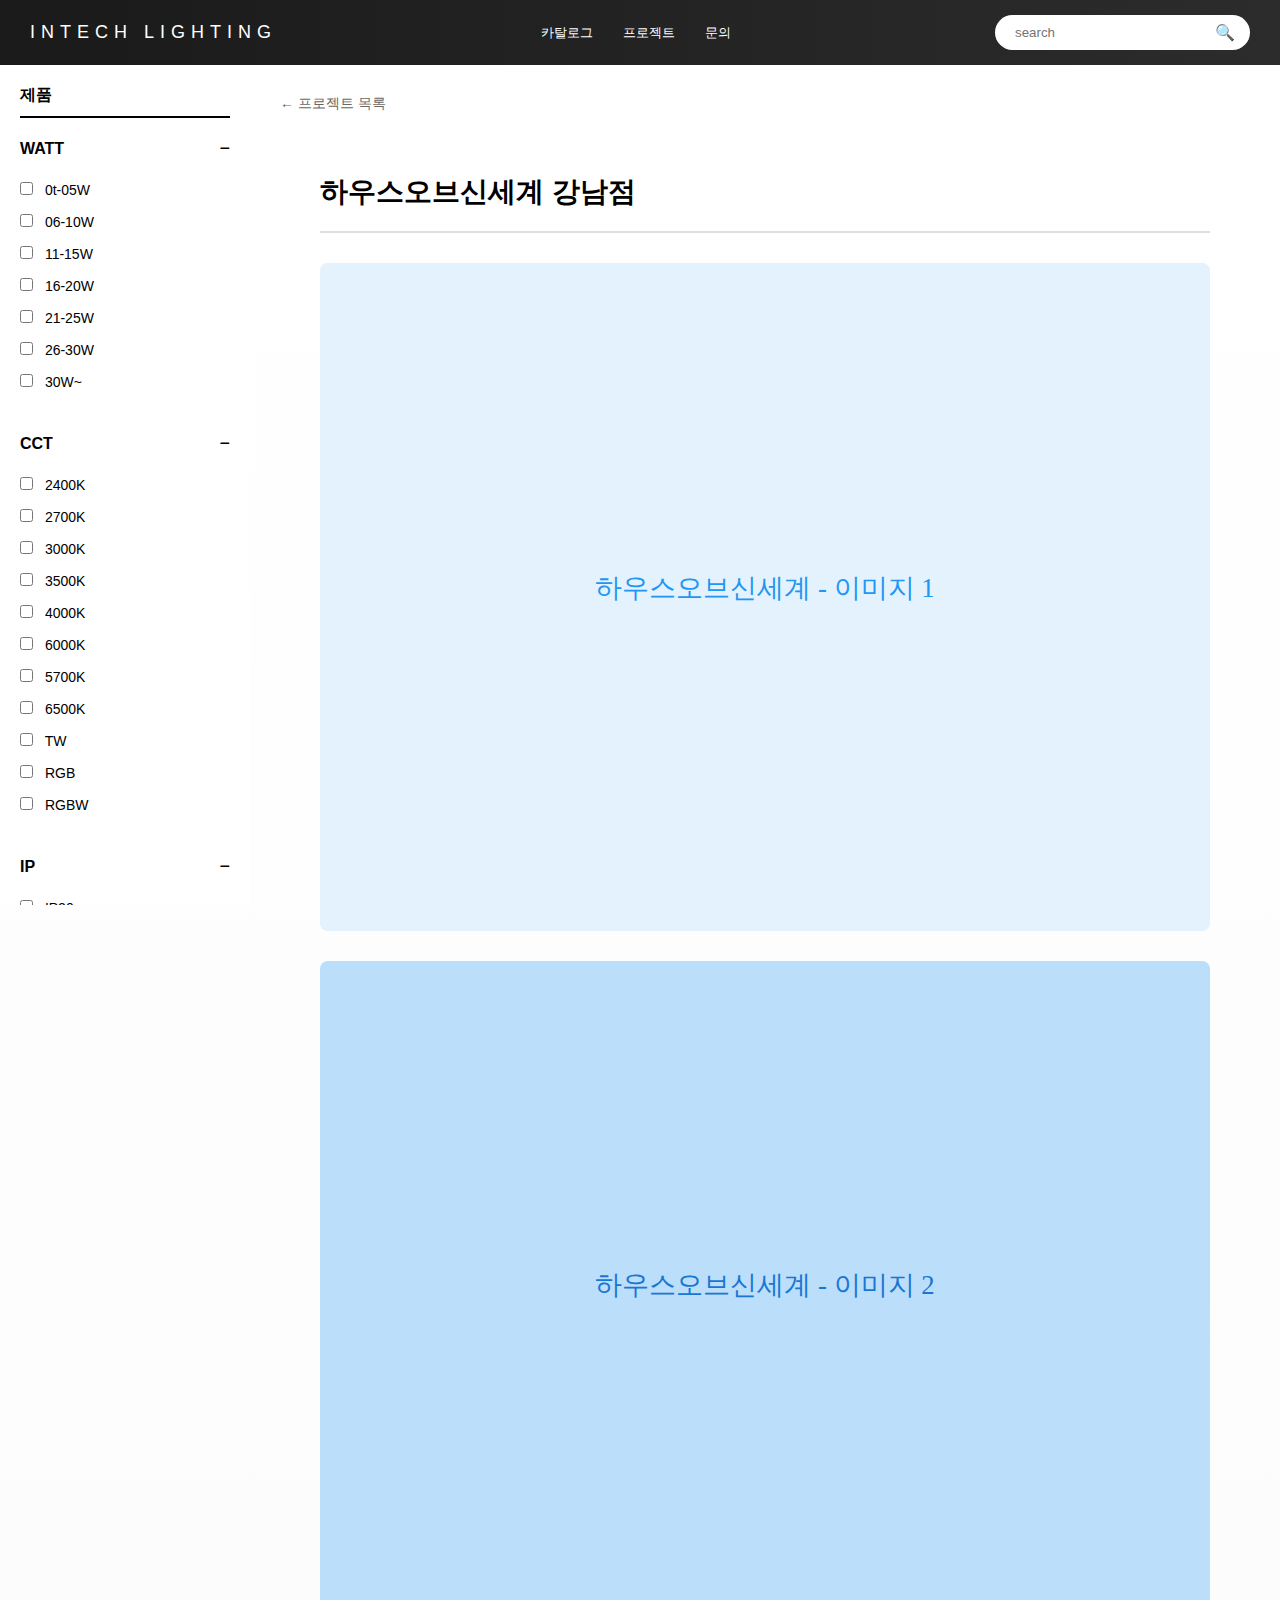
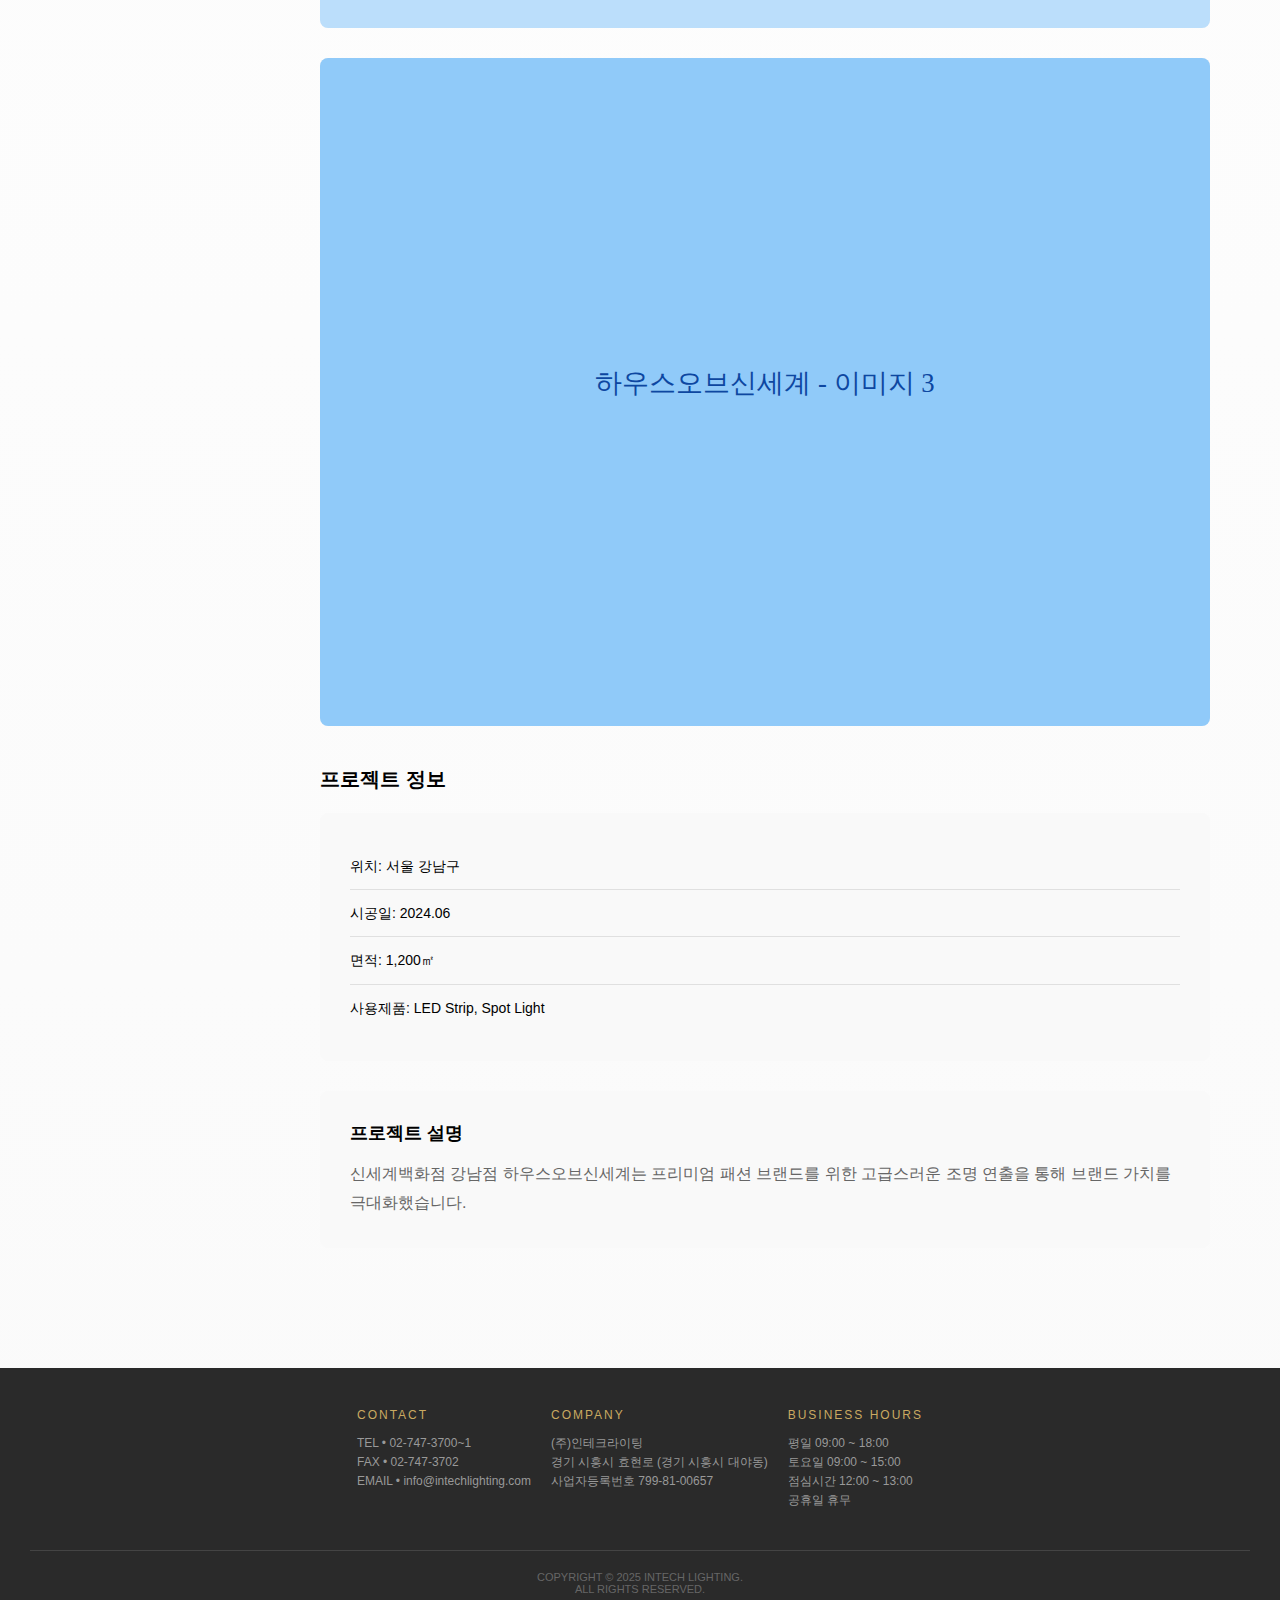
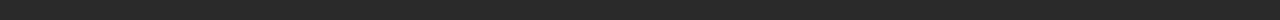
<file: project-detail.html>
<!DOCTYPE html>
<html lang="ko">
<head>
    <meta charset="UTF-8">
    <meta name="viewport" content="width=device-width, initial-scale=1.0">
    <title>프로젝트 상세 - INTECH LIGHTING</title>
    <link rel="stylesheet" href="css/style.css">
</head>
<body>
    <!-- Header -->
    <div style="background-color: #2c2c2c;">
            <div class="header-wrapper">
                <header>
                    <button class="mobile-menu-btn" onclick="toggleSidebar()">☰</button>
                    <div class="logo">INTECH LIGHTING</div>
                    <nav>
                        <a href="index.html">카탈로그</a>
                        <a href="project.html">프로젝트</a>
                        <a href="inquiry.html">문의</a>
                    </nav>
                    <div class="search-box">
                        <input type="text" placeholder="search">
                        <span>🔍</span>
                    </div>
                </header>
            </div>
        </div>

    <div class="overlay" id="overlay" onclick="toggleSidebar()"></div>

    <div class="container">
        <!-- Sidebar -->
        <aside class="sidebar" id="sidebar">
            <h3>제품</h3>
            
            <div class="filter-group">
                <h4 onclick="toggleFilterGroup(this)">WATT</h4>
                <div class="filter-group-content">
                    <label><input type="checkbox"> 0t-05W</label>
                    <label><input type="checkbox"> 06-10W</label>
                    <label><input type="checkbox"> 11-15W</label>
                    <label><input type="checkbox"> 16-20W</label>
                    <label><input type="checkbox"> 21-25W</label>
                    <label><input type="checkbox"> 26-30W</label>
                    <label><input type="checkbox"> 30W~</label>
                </div>
            </div>

            <div class="filter-group">
                <h4 onclick="toggleFilterGroup(this)">CCT</h4>
                <div class="filter-group-content">
                    <label><input type="checkbox"> 2400K</label>
                    <label><input type="checkbox"> 2700K</label>
                    <label><input type="checkbox"> 3000K</label>
                    <label><input type="checkbox"> 3500K</label>
                    <label><input type="checkbox"> 4000K</label>
                    <label><input type="checkbox"> 6000K</label>
                    <label><input type="checkbox"> 5700K</label>
                    <label><input type="checkbox"> 6500K</label>
                    <label><input type="checkbox"> TW</label>
                    <label><input type="checkbox"> RGB</label>
                    <label><input type="checkbox"> RGBW</label>
                </div>
            </div>

            <div class="filter-group">
                <h4 onclick="toggleFilterGroup(this)">IP</h4>
                <div class="filter-group-content">
                    <label><input type="checkbox"> IP20</label>
                    <label><input type="checkbox"> IP44</label>
                    <label><input type="checkbox"> IP54</label>
                    <label><input type="checkbox"> IP65</label>
                    <label><input type="checkbox"> IP66</label>
                    <label><input type="checkbox"> IP67</label>
                    <label><input type="checkbox"> IP68</label>
                </div>
            </div>
        </aside>

        <!-- Main Content -->
        <main class="main-content">
            <div class="breadcrumb">
                <a href="project.html" style="color: #666; text-decoration: none;">← 프로젝트 목록</a>
            </div>

            <div class="detail-content" id="projectDetailContent">
                <!-- JavaScript로 동적 생성 -->
            </div>
        </main>
    </div>

    <!-- Footer -->
    <footer>
        <div class="footer-content">
            <div class="footer-section">
                <h3>CONTACT</h3>
                <p>TEL • 02-747-3700~1</p>
                <p>FAX • 02-747-3702</p>
                <p>EMAIL • info@intechlighting.com</p>
            </div>

            <div class="footer-section">
                <h3>COMPANY</h3>
                <p>(주)인테크라이팅</p>
                <p>경기 시흥시 효현로 (경기 시흥시 대야동)</p>
                <p>사업자등록번호 799-81-00657</p>
            </div>

            <div class="footer-section">
                <h3>BUSINESS HOURS</h3>
                <p>평일 09:00 ~ 18:00</p>
                <p>토요일 09:00 ~ 15:00</p>
                <p>점심시간 12:00 ~ 13:00</p>
                <p>공휴일 휴무</p>
            </div>

            <div class="copyright">
                COPYRIGHT © 2025 INTECH LIGHTING.<br>
                ALL RIGHTS RESERVED.
            </div>
        </div>
    </footer>

    <script>
        // URL에서 프로젝트 ID 가져오기
        const urlParams = new URLSearchParams(window.location.search);
        const projectId = urlParams.get('id');

        // 프로젝트 데이터 (실제로는 별도 파일에서 import)
        const projectsData = {
            '0': {
                title: '하우스오브신세계 강남점',
                category: '신세계백화점',
                description: '신세계백화점 강남점 하우스오브신세계는 프리미엄 패션 브랜드를 위한 고급스러운 조명 연출을 통해 브랜드 가치를 극대화했습니다.',
                images: [
                    'data:image/svg+xml,%3Csvg xmlns=%22http://www.w3.org/2000/svg%22 width=%22800%22 height=%22600%22%3E%3Crect fill=%22%23e3f2fd%22 width=%22800%22 height=%22600%22/%3E%3Ctext fill=%22%232196F3%22 x=%2250%25%22 y=%2250%25%22 text-anchor=%22middle%22 font-size=%2224%22%3E하우스오브신세계 - 이미지 1%3C/text%3E%3C/svg%3E',
                    'data:image/svg+xml,%3Csvg xmlns=%22http://www.w3.org/2000/svg%22 width=%22800%22 height=%22600%22%3E%3Crect fill=%22%23bbdefb%22 width=%22800%22 height=%22600%22/%3E%3Ctext fill=%22%231976d2%22 x=%2250%25%22 y=%2250%25%22 text-anchor=%22middle%22 font-size=%2224%22%3E하우스오브신세계 - 이미지 2%3C/text%3E%3C/svg%3E',
                    'data:image/svg+xml,%3Csvg xmlns=%22http://www.w3.org/2000/svg%22 width=%22800%22 height=%22600%22%3E%3Crect fill=%22%2390caf9%22 width=%22800%22 height=%22600%22/%3E%3Ctext fill=%22%230d47a1%22 x=%2250%25%22 y=%2250%25%22 text-anchor=%22middle%22 font-size=%2224%22%3E하우스오브신세계 - 이미지 3%3C/text%3E%3C/svg%3E'
                ],
                specs: [
                    '위치: 서울 강남구',
                    '시공일: 2024.06',
                    '면적: 1,200㎡',
                    '사용제품: LED Strip, Spot Light'
                ]
            }
        };

        // 상세 페이지 렌더링
        function renderProjectDetail() {
            const project = projectsData[projectId] || projectsData['0'];
            const content = document.getElementById('projectDetailContent');

            let imagesHTML = '';
            project.images.forEach(img => {
                imagesHTML += `
                    <div class="detail-main-image">
                        <img src="${img}" alt="${project.title}">
                    </div>
                `;
            });

            let specsHTML = '';
            project.specs.forEach(spec => {
                specsHTML += `<li>${spec}</li>`;
            });

            content.innerHTML = `
                <h1 class="detail-title">${project.title}</h1>
                
                <div class="detail-images-section" style="grid-template-columns: 1fr;">
                    ${imagesHTML}
                </div>

                <div style="margin-top: 40px;">
                    <h3 style="font-size: 20px; margin-bottom: 20px;">프로젝트 정보</h3>
                    <div class="detail-specs-list">
                        <ul>
                            ${specsHTML}
                        </ul>
                    </div>
                </div>

                <div style="margin-top: 30px; padding: 30px; background: #f9f9f9; border-radius: 8px;">
                    <h3 style="font-size: 18px; margin-bottom: 15px;">프로젝트 설명</h3>
                    <p style="line-height: 1.8; color: #666;">${project.description}</p>
                </div>
            `;
        }

        function toggleFilterGroup(element) {
            element.classList.toggle('collapsed');
            const content = element.nextElementSibling;
            content.classList.toggle('collapsed');
        }

        function toggleSidebar() {
            const sidebar = document.getElementById('sidebar');
            const overlay = document.getElementById('overlay');
            sidebar.classList.toggle('active');
            overlay.classList.toggle('active');
        }

        window.onload = function() {
            renderProjectDetail();
        };
    </script>
</body>
</html>
</file>
<file: css/style.css>
/* 기본 설정 */
* {
    margin: 0;
    padding: 0;
    box-sizing: border-box;
}

body {
    font-family: Arial, sans-serif;
    background: linear-gradient(to bottom, #ffffff 0%, #fafafa 100%);
}

/* Header wrapper */
.header-wrapper {
    background: linear-gradient(to right, #1a1a1a 0%, #2c2c2c 100%);
    width: 100%;
}

/* Header - Desktop */
header {
    color: #fff;
    padding: 15px 30px;
    display: flex;
    justify-content: space-between;
    align-items: center;
    gap: 30px;
    max-width: 1600px;
    margin: 0 auto;
}

.mobile-menu-btn {
    display: none;
}

.logo {
    font-size: 18px;
    font-weight: normal;
    letter-spacing: 6px;
    flex-shrink: 0;
}

nav {
    display: flex;
    gap: 30px;
    flex: 1;
    justify-content: center;
}

nav a {
    color: #fff;
    text-decoration: none;
    font-size: 13px;
    transition: color 0.3s;
    white-space: nowrap;
}

nav a:hover {
    color: #64b5f6;
}

.search-box {
    display: flex;
    align-items: center;
    background: #fff;
    border-radius: 20px;
    padding: 5px 15px;
    flex-shrink: 0;
}

.search-box input {
    border: none;
    outline: none;
    padding: 5px;
    width: 200px;
}

.search-box span {
    margin-left: 5px;
    color: #999;
    cursor: pointer;
}

/* Main Container */
.container {
    display: flex;
    max-width: 1600px;
    margin: 0 auto;
}

/* Sidebar */
.sidebar {
    width: 250px;
    background: #fff;
    padding: 20px;
    height: calc(100vh - 60px);
    overflow-y: auto;
    position: sticky;
    top: 0;
}

.sidebar h3 {
    font-size: 16px;
    margin-bottom: 15px;
    padding-bottom: 10px;
    border-bottom: 2px solid #000;
}

.filter-group {
    margin-bottom: 30px;
}

.filter-group h4 {
    cursor: pointer;
    display: flex;
    justify-content: space-between;
    align-items: center;
    padding: 5px 0;
    user-select: none;
    margin-bottom: 10px;
}

.filter-group h4::after {
    content: '−';
    font-size: 18px;
    font-weight: normal;
    transition: transform 0.3s;
    margin-left: 10px;
    flex-shrink: 0;
}

.filter-group h4.collapsed::after {
    content: '+';
}

.filter-group-content {
    max-height: 500px;
    overflow: hidden;
    transition: max-height 0.3s ease;
}

.filter-group-content.collapsed {
    max-height: 0;
}

.filter-group label {
    display: block;
    padding: 8px 0;
    cursor: pointer;
    font-size: 14px;
}

.filter-group label.highlighted {
    animation: highlight 0.5s ease;
}

@keyframes highlight {
    0% { background: transparent; }
    50% { background: #ffeb3b; }
    100% { background: transparent; }
}

.filter-group input[type="checkbox"] {
    margin-right: 8px;
}

/* Main Content Area */
.main-content {
    flex: 1;
    padding: 30px;
}

.breadcrumb {
    margin-bottom: 20px;
    font-size: 14px;
    color: #666;
}

.page-title {
    font-size: 32px;
    text-align: center;
    margin-bottom: 40px;
    font-weight: bold;
}

/* Product Grid */
.product-grid {
    display: grid;
    grid-template-columns: repeat(auto-fill, minmax(280px, 1fr));
    gap: 20px;
    padding: 20px 0;
}

/* 제품 카드 */
.product-card {
    background: white;
    border: 1px solid #e0e0e0;
    border-radius: 0;
    overflow: hidden;
    cursor: pointer;
    transition: all 0.3s ease;
    display: flex;
    flex-direction: column;
}

.product-card:hover {
    box-shadow: 0 4px 12px rgba(0, 0, 0, 0.1);
    transform: translateY(-2px);
}

/* 제품 이미지 영역 */
.product-image {
    width: 100%;
    height: 240px;
    background: #f8f8f8;
    display: flex;
    align-items: center;
    justify-content: center;
    overflow: hidden;
    border-bottom: 1px solid #e0e0e0;
}

.product-image img {
    width: 100%;
    height: 100%;
    object-fit: contain;
    padding: 20px;
}

/* 제품 정보 영역 */
.product-info {
    padding: 20px;
    display: flex;
    flex-direction: column;
    gap: 8px;
}

/* 제품명 */
.product-name {
    font-size: 16px;
    font-weight: 600;
    color: #333;
    line-height: 1.4;
    margin-bottom: 8px;
}

/* 제품 사양 */
.product-specs {
    font-size: 13px;
    color: #666;
    line-height: 1.6;
}

/* 제품 번호 */
.product-number {
    font-size: 12px;
    color: #999;
    margin-top: 4px;
}

/* 카테고리 버튼들 */
.category-buttons {
    display: flex;
    gap: 6px;
    margin-top: 12px;
    flex-wrap: wrap;
}

.category-btn {
    padding: 4px 10px;
    font-size: 11px;
    border-radius: 3px;
    cursor: pointer;
    transition: all 0.2s;
    font-weight: 500;
}

.category-btn:hover {
    opacity: 0.8;
    transform: scale(1.05);
}

/* Empty State */
.empty-state {
    grid-column: 1 / -1;
    text-align: center;
    padding: 100px 20px;
    color: #999;
}

.empty-state h3 {
    font-size: 24px;
    margin-bottom: 15px;
}

/* Detail Page */
.detail-page {
    display: none;
    background: #fff;
    width: 100%;
    min-height: 100vh;
    position: relative;
}

.detail-page.active {
    display: block;
}

.detail-header {
    background: #000;
    padding: 20px 40px;
    display: flex;
    justify-content: space-between;
    align-items: center;
    position: relative;
}

.back-btn {
    background: none;
    border: none;
    color: #fff;
    font-size: 24px;
    cursor: pointer;
    padding: 5px;
}

.detail-logo {
    position: absolute;
    right: 40px;
    color: #fff;
    font-size: 14px;
    letter-spacing: 3px;
    text-align: right;
}

.detail-content {
    max-width: 1200px;
    margin: 0 auto;
    padding: 40px;
}

.detail-title {
    font-size: 28px;
    margin-bottom: 30px;
    padding-bottom: 20px;
    border-bottom: 2px solid #e0e0e0;
}

.detail-images-section {
    display: grid;
    grid-template-columns: 1fr 1fr;
    gap: 30px;
    margin-bottom: 40px;
}

.detail-main-image {
    width: 100%;
    background: #f5f5f5;
    border-radius: 8px;
    overflow: hidden;
}

.detail-main-image img {
    width: 100%;
    height: auto;
    display: block;
    object-fit: contain;
}

.detail-specs-list {
    background: #f9f9f9;
    padding: 30px;
    border-radius: 8px;
}

.detail-specs-list h3 {
    font-size: 18px;
    margin-bottom: 20px;
}

.detail-specs-list ul {
    list-style: none;
}

.detail-specs-list li {
    padding: 12px 0;
    border-bottom: 1px solid #e0e0e0;
    font-size: 14px;
    line-height: 1.6;
}

.detail-specs-list li:last-child {
    border-bottom: none;
}

.detail-table {
    width: 100%;
    border-collapse: collapse;
    margin: 30px 0;
    background: #fff;
}

.detail-table th,
.detail-table td {
    padding: 15px;
    text-align: center;
    border: 1px solid #ddd;
    font-size: 13px;
}

.detail-table th {
    background: #333;
    color: #fff;
    font-weight: normal;
}

.cert-icons {
    display: flex;
    gap: 15px;
    margin: 30px 0;
    flex-wrap: wrap;
}

.cert-icon {
    width: 60px;
    height: 60px;
    border: 2px solid #ddd;
    border-radius: 8px;
    display: flex;
    align-items: center;
    justify-content: center;
    font-size: 11px;
    font-weight: bold;
}

.download-section {
    margin: 30px 0;
}

.download-section h3 {
    margin-bottom: 15px;
}

.download-btns {
    display: flex;
    gap: 15px;
    flex-wrap: wrap;
}

.download-btn {
    padding: 12px 30px;
    background: #e0e0e0;
    border: none;
    border-radius: 5px;
    cursor: pointer;
    font-size: 14px;
}

.download-btn:hover {
    background: #d0d0d0;
}

.detail-additional-images {
    display: grid;
    grid-template-columns: repeat(auto-fit, minmax(300px, 1fr));
    gap: 20px;
    margin-top: 40px;
}

.detail-additional-images img {
    width: 100%;
    border-radius: 8px;
}

/* 프로젝트 페이지 */
.project-page-title {
    font-size: 48px;
    text-align: center;
    margin: 60px 0 40px;
    font-weight: bold;
}

.category-tabs {
    display: flex;
    justify-content: center;
    gap: 20px;
    margin-bottom: 50px;
    flex-wrap: wrap;
    padding: 0 20px;
}

.category-tab {
    padding: 12px 25px;
    background: none;
    border: none;
    font-size: 16px;
    color: #666;
    cursor: pointer;
    transition: all 0.3s;
    position: relative;
}

.category-tab:hover {
    color: #000;
}

.category-tab.active {
    color: #000;
    font-weight: bold;
}

.category-tab.active::after {
    content: '';
    position: absolute;
    bottom: 0;
    left: 0;
    right: 0;
    height: 3px;
    background: #000;
}

.projects-grid {
    display: grid;
    grid-template-columns: repeat(4, 1fr);
    gap: 30px;
    padding: 0 40px;
    margin-bottom: 80px;
}

.project-card {
    cursor: pointer;
    transition: transform 0.3s;
    overflow: hidden;
}

.project-card:hover {
    transform: scale(1.02);
}

.project-card .project-image {
    width: 100%;
    height: 280px;
    overflow: hidden;
    background: #f0f0f0;
    position: relative;
}

.project-card .project-image img {
    width: 100%;
    height: 100%;
    object-fit: cover;
    transition: transform 0.3s;
}

.project-card:hover .project-image img {
    transform: scale(1.05);
}

.project-info {
    padding: 20px 0;
    text-align: center;
}

.project-title {
    font-size: 18px;
    font-weight: bold;
    margin-bottom: 8px;
    color: #000;
}

.project-category {
    font-size: 13px;
    color: #666;
}

/* 문의 페이지 */
.inquiry-page-title {
    font-size: 48px;
    text-align: center;
    margin: 60px 0 20px;
    font-weight: bold;
}

.inquiry-subtitle {
    text-align: center;
    color: #666;
    margin-bottom: 50px;
    line-height: 1.8;
}

.inquiry-form {
    max-width: 900px;
    margin: 0 auto;
    padding: 0 20px;
}

.form-group {
    margin-bottom: 30px;
}

.form-group label {
    display: block;
    margin-bottom: 10px;
    font-weight: bold;
    color: #333;
    font-size: 15px;
}

.form-group label .required {
    color: #ff0000;
    margin-left: 3px;
}

.form-group input,
.form-group textarea {
    width: 100%;
    padding: 15px;
    border: 1px solid #ddd;
    font-size: 15px;
    transition: border-color 0.3s;
}

.form-group input:focus,
.form-group textarea:focus {
    outline: none;
    border-color: #000;
}

.form-group textarea {
    min-height: 250px;
    resize: vertical;
}

.file-upload-area {
    border: 2px dashed #ddd;
    padding: 30px;
    text-align: center;
    cursor: pointer;
    transition: all 0.3s;
    background: #fafafa;
}

.file-upload-area:hover {
    border-color: #000;
    background: #f0f0f0;
}

.file-upload-area input {
    display: none;
}

.file-list {
    margin-top: 15px;
    padding: 15px;
    background: #f9f9f9;
    border-radius: 5px;
}

.file-item {
    display: flex;
    justify-content: space-between;
    align-items: center;
    padding: 10px;
    background: white;
    margin-bottom: 8px;
    border-radius: 3px;
}

.file-item button {
    background: #f44336;
    color: white;
    border: none;
    padding: 5px 12px;
    border-radius: 3px;
    cursor: pointer;
    font-size: 13px;
}

.submit-btn {
    width: 100%;
    padding: 18px;
    background: #000;
    color: white;
    border: none;
    font-size: 16px;
    font-weight: bold;
    cursor: pointer;
    margin-top: 30px;
    margin-bottom: 100px;
    transition: background 0.3s;
}

.submit-btn:hover {
    background: #333;
}

.submit-btn:disabled {
    background: #ccc;
    cursor: not-allowed;
}

.success-message {
    display: none;
    background: #4CAF50;
    color: white;
    padding: 20px;
    text-align: center;
    border-radius: 5px;
    margin: 20px 0;
    font-size: 16px;
}

.error-message {
    display: none;
    background: #f44336;
    color: white;
    padding: 20px;
    text-align: center;
    border-radius: 5px;
    margin: 20px 0;
    font-size: 16px;
}

.scroll-to-top {
    position: fixed;
    bottom: 30px;
    right: 30px;
    width: 50px;
    height: 50px;
    background: #000;
    color: white;
    border: none;
    border-radius: 50%;
    cursor: pointer;
    font-size: 20px;
    display: none;
    align-items: center;
    justify-content: center;
    box-shadow: 0 2px 10px rgba(0,0,0,0.3);
    z-index: 1000;
}

.scroll-to-top.show {
    display: flex;
}

/* Overlay for mobile menu */
.overlay {
    display: none;
    position: fixed;
    top: 0;
    left: 0;
    right: 0;
    bottom: 0;
    background: rgba(0,0,0,0.5);
    z-index: 999;
}

.overlay.active {
    display: block;
}

/* Footer */
footer {
    background: #2a2a2a;
    color: #999;
    padding: 40px 30px 25px;
    margin-top: 50px;
}

.footer-content {
    max-width: 1400px;
    margin: 0 auto;
    display: flex;
    justify-content: center;
    gap: 20px;
    flex-wrap: wrap;
}

.footer-section {
    flex: 0 0 auto;
    text-align: left;
}

.footer-section h3 {
    color: #c9a961;
    font-size: 12px;
    letter-spacing: 2px;
    margin-bottom: 12px;
    font-weight: normal;
}

.footer-section p {
    line-height: 1.6;
    font-size: 12px;
}

.copyright {
    width: 100%;
    text-align: center;
    color: #666;
    font-size: 11px;
    padding-top: 20px;
    margin-top: 20px;
    border-top: 1px solid #444;
}

/* Utility Classes */
.hidden {
    display: none !important;
}

/* Pagination */
.pagination-container {
    margin-top: 50px;
    margin-bottom: 30px;
}

.pagination {
    display: flex;
    justify-content: center;
    gap: 10px;
    align-items: center;
    flex-wrap: wrap;
}

.page-btn {
    padding: 10px 15px;
    border: 1px solid #ddd;
    background: #fff;
    color: #333;
    cursor: pointer;
    border-radius: 5px;
    font-size: 14px;
    transition: all 0.3s;
    min-width: 40px;
    text-align: center;
}

.page-btn:hover {
    background: #f0f0f0;
}

.page-btn.active {
    background: #000;
    color: #fff;
    border-color: #000;
}

.page-dots {
    color: #999;
    padding: 0 5px;
    font-size: 14px;
}

/* ========================================
   RESPONSIVE DESIGN
   ======================================== */

/* Tablet */
@media (max-width: 1024px) {
    .projects-grid {
        grid-template-columns: repeat(3, 1fr);
        gap: 20px;
        padding: 0 20px;
    }

    .product-grid {
        grid-template-columns: repeat(auto-fill, minmax(240px, 1fr));
        gap: 16px;
    }

    .product-image {
        height: 200px;
    }
}

/* Mobile */
@media (max-width: 768px) {
    header {
        display: grid;
        grid-template-columns: auto 1fr;
        grid-template-rows: auto auto auto;
        padding: 15px;
        gap: 0;
    }

    .mobile-menu-btn {
        display: block;
        grid-column: 1;
        grid-row: 1;
        background: none;
        border: none;
        color: #fff;
        font-size: 24px;
        cursor: pointer;
        width: 30px;
        height: 30px;
        padding: 0;
    }

    .logo {
        grid-column: 1 / -1;
        grid-row: 1;
        text-align: center;
        font-size: 14px;
        letter-spacing: 3px;
    }

    nav {
        grid-column: 1 / -1;
        grid-row: 2;
        justify-content: center;
        gap: 25px;
        padding: 12px 0;
        margin-top: 10px;
        border-top: 1px solid rgba(255,255,255,0.1);
        border-bottom: 1px solid rgba(255,255,255,0.1);
    }

    nav a {
        font-size: 12px;
    }

    .search-box {
        grid-column: 1 / -1;
        grid-row: 3;
        margin-top: 15px;
        padding: 10px 20px;
        width: 100%;
    }

    .search-box input {
        width: 100%;
        font-size: 14px;
    }

    .search-box span {
        display: none;
    }

    .sidebar {
        position: fixed;
        left: -250px;
        top: 0;
        z-index: 1000;
        transition: left 0.3s;
        height: 100vh;
    }

    .sidebar.active {
        left: 0;
    }

    .container {
        flex-direction: column;
    }

    .main-content {
        padding: 20px 15px;
    }

    .page-title {
        font-size: 24px;
        margin-bottom: 20px;
    }

    .product-grid {
        grid-template-columns: repeat(2, 1fr);
        gap: 12px;
    }
    
    .product-image {
        height: 180px;
    }
    
    .product-info {
        padding: 15px;
    }
    
    .product-name {
        font-size: 14px;
    }
    
    .product-specs {
        font-size: 12px;
    }

    .detail-header {
        padding: 15px;
        position: sticky;
        top: 0;
        z-index: 100;
    }

    .detail-logo {
        right: 15px;
        font-size: 12px;
        letter-spacing: 2px;
    }

    .detail-content {
        padding: 20px 15px;
        width: 100%;
        box-sizing: border-box;
    }

    .detail-images-section {
        grid-template-columns: 1fr;
        gap: 20px;
    }

    .detail-main-image {
        width: 100%;
        max-width: 100%;
        margin: 0 auto;
    }

    .detail-main-image img {
        width: 100%;
        height: auto;
        max-height: 350px;
        object-fit: contain;
    }

    .detail-specs-list {
        padding: 20px;
    }

    .detail-title {
        font-size: 20px;
        text-align: center;
        word-break: keep-all;
    }

    .detail-table {
        width: 100%;
        display: block;
        overflow-x: auto;
        -webkit-overflow-scrolling: touch;
        margin: 20px 0;
    }

    .detail-table table {
        width: 100%;
        min-width: 600px;
        border-collapse: collapse;
    }

    .detail-table th,
    .detail-table td {
        padding: 10px 8px;
        font-size: 11px;
        white-space: nowrap;
        text-align: center;
        border: 1px solid #ddd;
    }

    .detail-table th {
        background: #333;
        color: #fff;
        font-weight: normal;
        font-size: 10px;
    }

    .cert-icons {
        justify-content: center;
        gap: 10px;
        margin: 20px 0;
    }

    .cert-icon {
        width: 50px;
        height: 50px;
        font-size: 10px;
        border: 1px solid #ddd;
        border-radius: 5px;
        background: #f9f9f9;
    }

    .download-btns {
        display: grid;
        grid-template-columns: repeat(2, 1fr);
        gap: 10px;
    }

    .download-btn {
        padding: 10px 15px;
        font-size: 12px;
    }

    .detail-additional-images {
        grid-template-columns: 1fr;
    }

    .project-page-title {
        font-size: 32px;
        margin: 40px 0 30px;
    }

    .category-tabs {
        gap: 10px;
    }

    .category-tab {
        padding: 10px 15px;
        font-size: 14px;
    }

    .projects-grid {
        grid-template-columns: repeat(2, 1fr);
        gap: 15px;
        padding: 0 15px;
    }

    .project-card .project-image {
        height: 180px;
    }

    .project-title {
        font-size: 16px;
    }

    .inquiry-page-title {
        font-size: 32px;
        margin: 40px 0 15px;
    }

    .inquiry-subtitle {
        font-size: 14px;
        padding: 0 15px;
    }

    .inquiry-form {
        padding: 0 15px;
    }

    .form-group {
        margin-bottom: 20px;
    }

    .form-group label {
        font-size: 14px;
    }

    .form-group input,
    .form-group textarea {
        padding: 12px;
        font-size: 14px;
    }

    .file-upload-area {
        padding: 20px;
    }

    .submit-btn {
        padding: 15px;
        font-size: 15px;
    }

    .scroll-to-top {
        width: 45px;
        height: 45px;
        bottom: 20px;
        right: 20px;
    }

    .pagination-container {
        margin-top: 30px;
        margin-bottom: 20px;
        padding: 0 15px;
    }
    
    .pagination {
        gap: 5px;
    }
    
    .page-btn {
        padding: 8px 12px;
        font-size: 13px;
        min-width: 35px;
    }
    
    .page-dots {
        font-size: 12px;
        padding: 0 3px;
    }

    footer {
        padding: 30px 20px 20px;
    }

    .footer-content {
        flex-direction: column;
        gap: 25px;
        align-items: flex-start;
    }

    .footer-section {
        width: 100%;
        text-align: left;
    }
}

/* Small Mobile */
@media (max-width: 480px) {
    .projects-grid {
        grid-template-columns: 1fr;
    }

    /* .product-grid {
        grid-template-columns: 1fr;
    } */
    
    .product-image {
        height: 220px;
    }

    .detail-main-image img {
        max-height: 250px;
    }

    .download-btns {
        grid-template-columns: 1fr;
    }

    .cert-icons {
        display: grid;
        grid-template-columns: repeat(3, 1fr);
        gap: 10px;
    }
}
</file>
